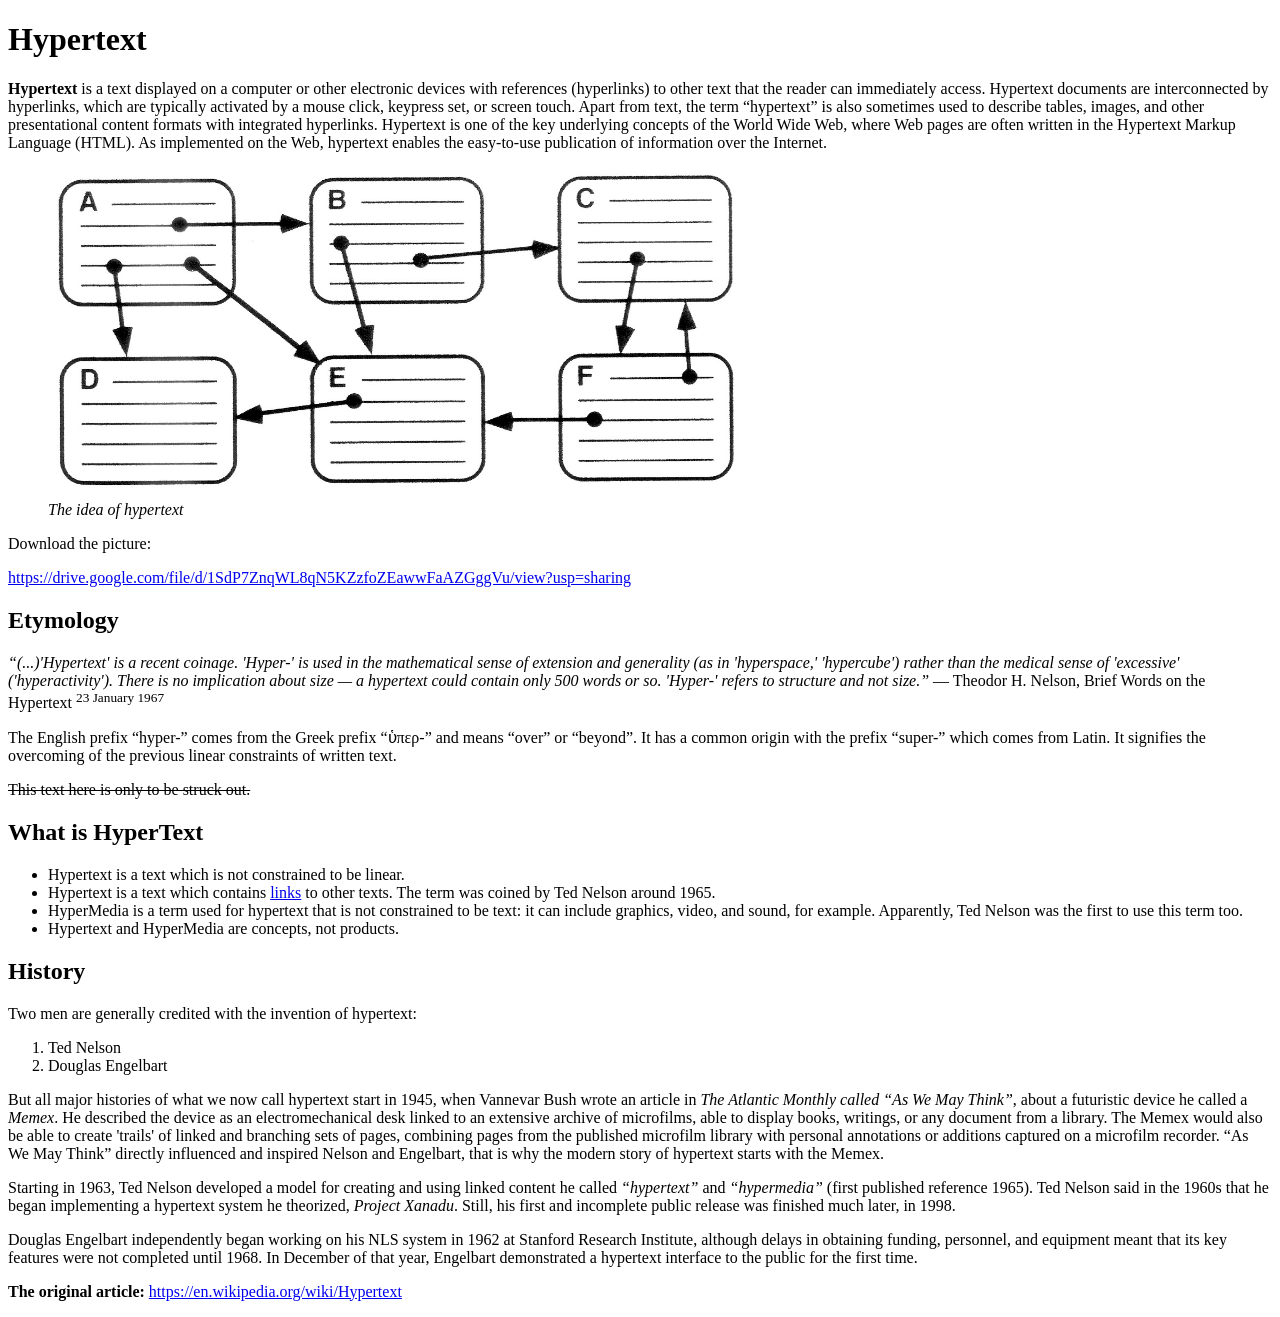
<file: less1_practice/index.html>
<!DOCTYPE html>
<html lang="en">
<head>
    <meta charset="UTF-8">
    <title>less1_practice</title>
</head>
<body>
<h1>Hypertext</h1>

<p>
    <strong>Hypertext</strong> is a text displayed on a computer or other electronic devices with references
    (hyperlinks) to other text that the reader can immediately access. Hypertext documents are
    interconnected by hyperlinks, which are typically activated by a mouse click, keypress set, or
    screen touch. Apart from text, the term “hypertext” is also sometimes used to describe tables,
    images, and other presentational content formats with integrated hyperlinks. Hypertext is one of
    the key underlying concepts of the World Wide Web, where Web pages are often written in the
    Hypertext Markup Language (HTML). As implemented on the Web, hypertext enables the
    easy-to-use publication of information over the Internet.
</p>

<figure>
<img src="hypertext1.jpg" width="700px" height="auto" alt="ABCDEF" />
<figcaption><em>The idea of hypertext</em></figcaption>
</figure>

<p>
    Download the picture:
</p>
<p>
    <a href="https://drive.google.com/file/d/1SdP7ZnqWL8qN5KZzfoZEawwFaAZGggVu/view?usp=sharing">https://drive.google.com/file/d/1SdP7ZnqWL8qN5KZzfoZEawwFaAZGggVu/view?usp=sharing</a>
</p>

<h2>Etymology</h2>

<p><em>“(...)'Hypertext' is a recent coinage. 'Hyper-' is used in the mathematical sense of extension and
    generality (as in 'hyperspace,' 'hypercube') rather than the medical sense of 'excessive'
    ('hyperactivity'). There is no implication about size — a hypertext could contain only 500 words
    or so. 'Hyper-' refers to structure and not size.”</em>
    — Theodor H. Nelson, Brief Words on the Hypertext <sup>23 January 1967</sup>
</p>
<p>
    The English prefix “hyper-” comes from the Greek prefix “ὑπερ-” and means “over” or “beyond”.
    It has a common origin with the prefix “super-” which comes from Latin. It signifies the
    overcoming of the previous linear constraints of written text.
</p>
<p>
    <s>This text here is only to be struck out.</s>
</p>

<h2>What is HyperText</h2>

<p>
<ul>
    <li>Hypertext is a text which is not constrained to be linear.</li>
    <li>Hypertext is a text which contains <a href="#">links</a> to other texts. The term was coined by Ted
    Nelson around 1965.</li>
    <li>HyperMedia is a term used for hypertext that is not constrained to be text: it can include
    graphics, video, and sound, for example. Apparently, Ted Nelson was the first to use this
    term too.</li>
    <li>Hypertext and HyperMedia are concepts, not products.</li>
</ul>

</p>

<h2>History</h2>

<p>
    Two men are generally credited with the invention of hypertext:
    <ol>
        <li>Ted Nelson</li>
        <li>Douglas Engelbart</li>
    </ol>
</p>

<p>But all major histories of what we now call hypertext start in 1945, when Vannevar Bush wrote
    an article in <em>The Atlantic Monthly called “As We May Think”</em>, about a futuristic device he called a
    <em>Memex</em>. He described the device as an electromechanical desk linked to an extensive archive of
    microfilms, able to display books, writings, or any document from a library. The Memex would
    also be able to create 'trails' of linked and branching sets of pages, combining pages from the
    published microfilm library with personal annotations or additions captured on a microfilm
    recorder. “As We May Think” directly influenced and inspired Nelson and Engelbart, that is why
    the modern story of hypertext starts with the Memex.
</p>
<p>
    Starting in 1963, Ted Nelson developed a model for creating and using linked content he called
    <em>“hypertext”</em> and <em>“hypermedia”</em> (first published reference 1965). Ted Nelson said in the 1960s that
    he began implementing a hypertext system he theorized, <em>Project Xanadu</em>. Still, his first and
    incomplete public release was finished much later, in 1998.
</p>
<p>
    Douglas Engelbart independently began working on his NLS system in 1962 at Stanford
    Research Institute, although delays in obtaining funding, personnel, and equipment meant that
    its key features were not completed until 1968. In December of that year, Engelbart
    demonstrated a hypertext interface to the public for the first time.
</p>
<p><strong>The original article:</strong> <a href="https://en.wikipedia.org/wiki/Hypertext">https://en.wikipedia.org/wiki/Hypertext</a></p>


</body>
</html>
</file>
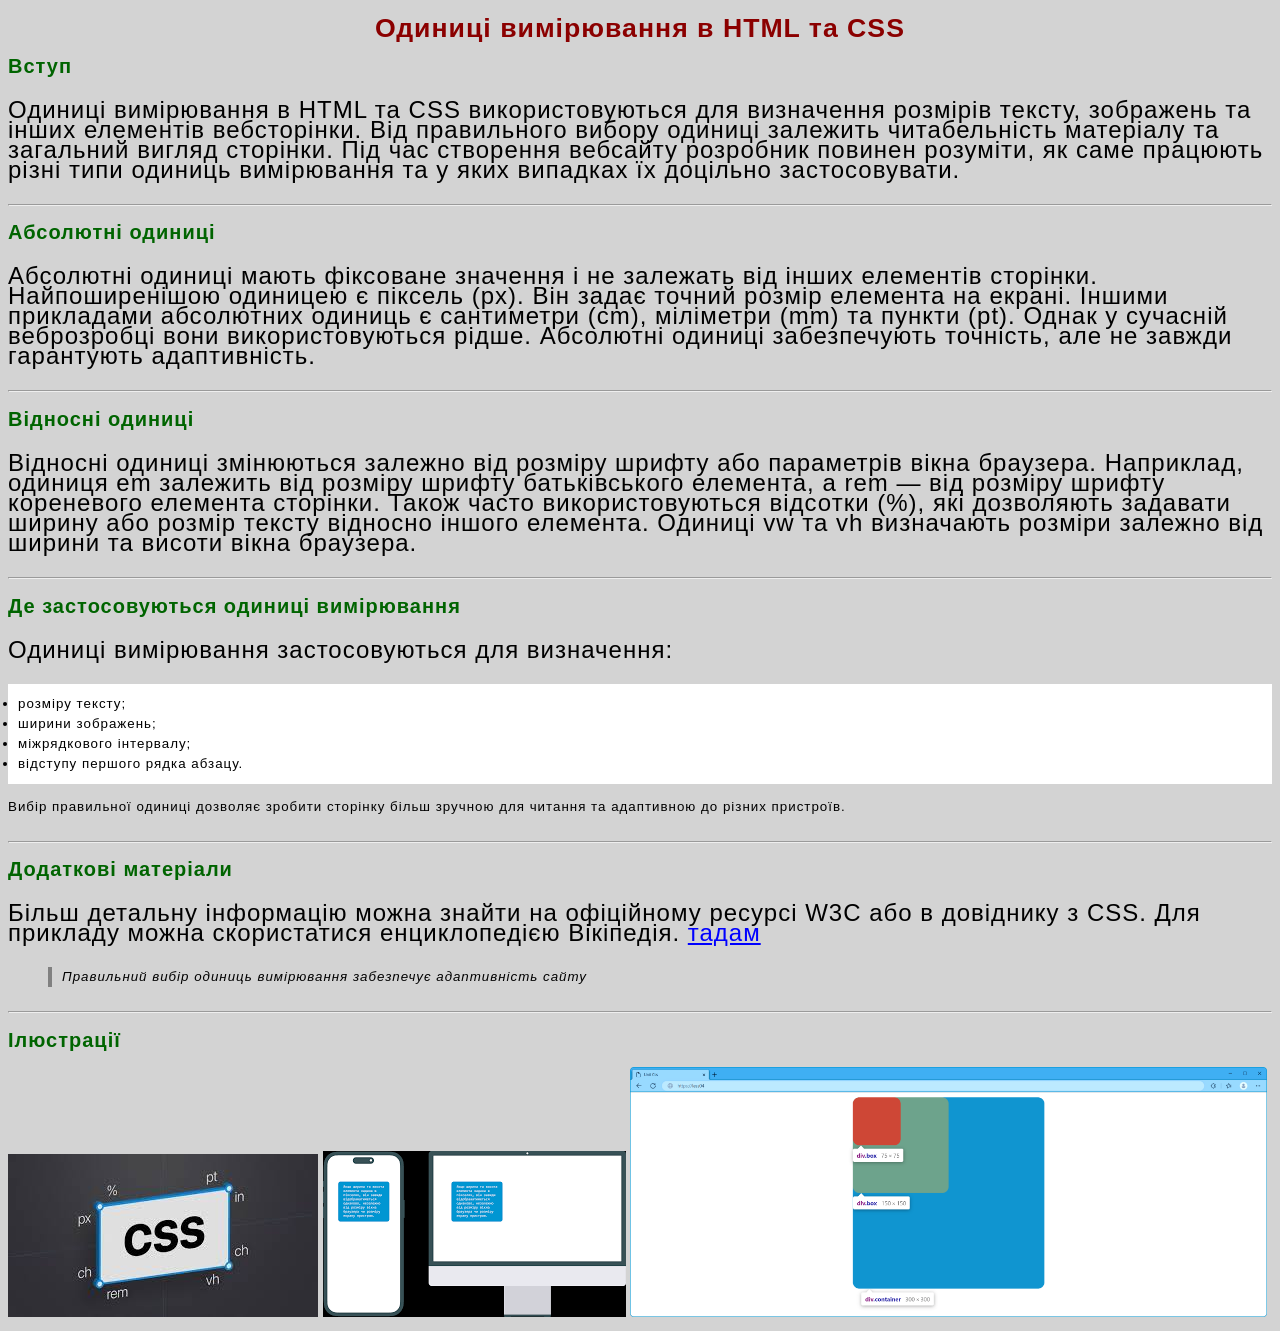
<file: less2/index.html>
<!DOCTYPE html>
<html lang="en">
<head>
    <meta charset="UTF-8">
    <title>Одиниці вимірювання в HTML та CSS</title>
    <link rel="stylesheet" href="styles/style.css">

    <style>
        h1 {
            color: darkred;
            text-align: center;
        }

        h2 {
            color: darkgreen;
        }

        blockquote {
            font-style: italic;
            border-left: 4px solid gray;
            padding-left: 10px;
        }
    </style>
</head>
<body>
<h1>Одиниці вимірювання в HTML та CSS</h1>

<h2>Вступ</h2>
<p>
    Одиниці вимірювання в HTML та CSS використовуються для визначення розмірів тексту, зображень та інших елементів вебсторінки. Від правильного вибору одиниці залежить читабельність матеріалу та загальний вигляд сторінки.
    Під час створення вебсайту розробник повинен розуміти, як саме працюють різні типи одиниць вимірювання та у яких випадках їх доцільно застосовувати.
</p>
<hr>
<h2>Абсолютні одиниці</h2>
<p>
    Абсолютні одиниці мають фіксоване значення і не залежать від інших елементів сторінки. Найпоширенішою одиницею є піксель (px). Він задає точний розмір елемента на екрані.
    Іншими прикладами абсолютних одиниць є сантиметри (cm), міліметри (mm) та пункти (pt). Однак у сучасній веброзробці вони використовуються рідше.
    Абсолютні одиниці забезпечують точність, але не завжди гарантують адаптивність.
</p>
<hr>
<h2>Відносні одиниці</h2>
<p>
    Відносні одиниці змінюються залежно від розміру шрифту або параметрів вікна браузера. Наприклад, одиниця em залежить від розміру шрифту батьківського елемента, а rem — від розміру шрифту кореневого елемента сторінки.
    Також часто використовуються відсотки (%), які дозволяють задавати ширину або розмір тексту відносно іншого елемента. Одиниці vw та vh визначають розміри залежно від ширини та висоти вікна браузера.
</p>
<hr>
<h2>Де застосовуються одиниці вимірювання</h2>
<p>
    Одиниці вимірювання застосовуються для визначення:
<ul>
    <li>розміру тексту;</li>
    <li>ширини зображень;</li>
    <li>міжрядкового інтервалу;</li>
    <li>відступу першого рядка абзацу.</li>
</ul>
Вибір правильної одиниці дозволяє зробити сторінку більш зручною для читання та адаптивною до різних пристроїв.
</p>

<hr>
<h2>Додаткові матеріали</h2>
<p>
    Більш детальну інформацію можна знайти на офіційному ресурсі W3C або в довіднику з CSS. Для прикладу можна скористатися енциклопедією Вікіпедія.
    <a href="#">тадам</a>
    <blockquote>Правильний вибір одиниць вимірювання забезпечує адаптивність сайту</blockquote>
</p>

<hr>
<h2>Ілюстрації</h2>

<img src="photo/1.jpg" alt="CSS">

<img src="photo/2.png" alt="Маштаб">

<img src="photo/3.png" height="250" alt="Телефон/Комп`ютер">
</body>
</html>
</file>
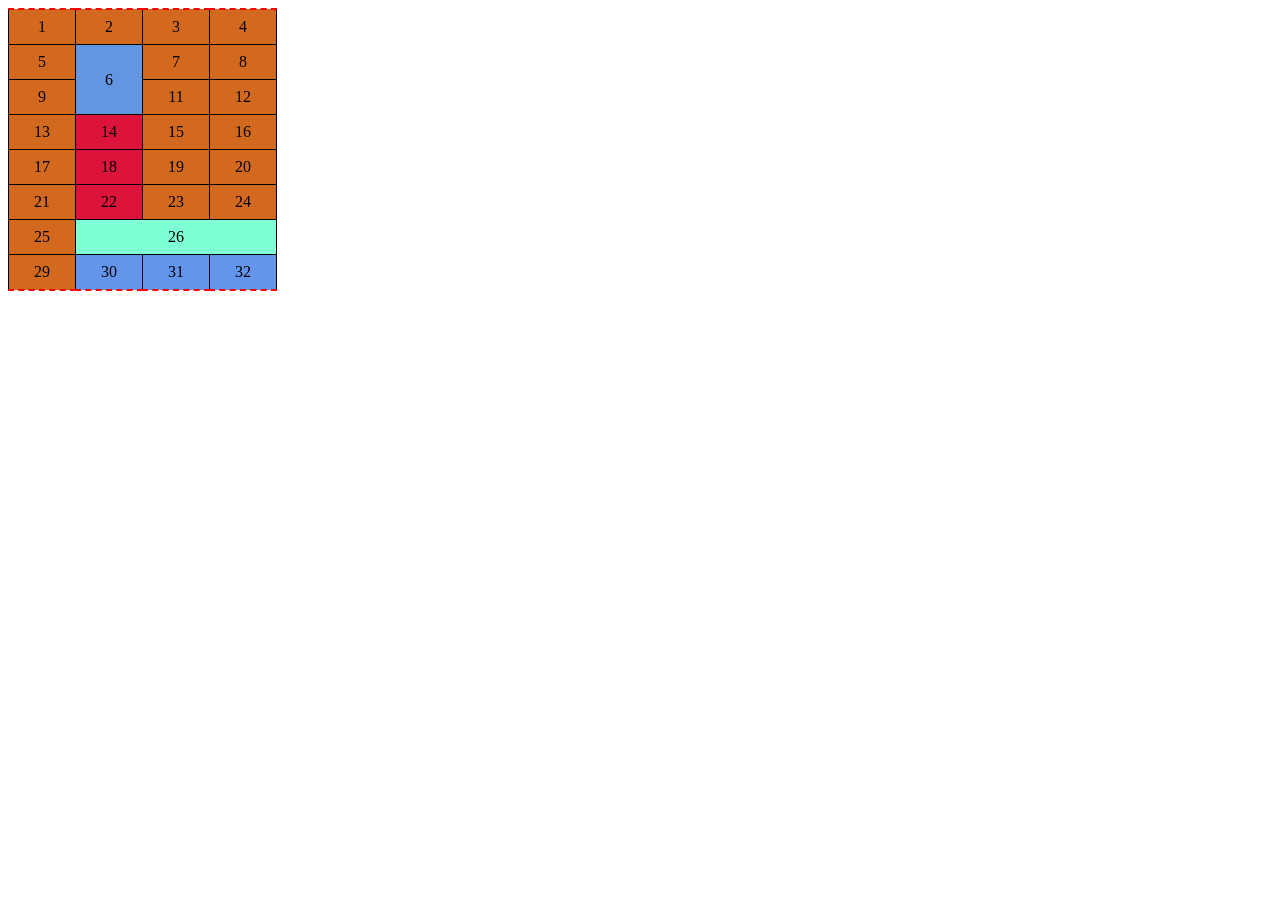
<file: less3/index.html>
<!DOCTYPE html>
<html lang="en">
<head>
    <meta charset="UTF-8">
    <title>Title</title>
    <link rel="stylesheet" href="style/style.css">
</head>
<body>

<table>
    <tr>
        <td bgcolor="#d2691e">1</td>
        <td bgcolor="#d2691e">2</td>
        <td bgcolor="#d2691e">3</td>
        <td bgcolor="#d2691e">4</td>
    </tr>
    <tr>
        <td bgcolor="#d2691e">5</td>
        <td bgcolor="#6495e" rowspan="2">6</td>
        <td bgcolor="#d2691e">7</td>
        <td bgcolor="#d2691e">8</td>
    </tr>
    <tr>
        <td bgcolor="#d2691e">9</td>
        <td bgcolor="#d2691e">11</td>
        <td bgcolor="#d2691e">12</td>
    </tr>
    <tr>
        <td bgcolor="#d2691e">13</td>
        <td bgcolor="#dc143c">14</td>
        <td bgcolor="#d2691e">15</td>
        <td bgcolor="#d2691e">16</td>
    </tr>
    <tr>
        <td bgcolor="#d2691e">17</td>
        <td bgcolor="#dc143c">18</td>
        <td bgcolor="#d2691e">19</td>
        <td bgcolor="#d2691e">20</td>
    </tr>
    <tr>
        <td bgcolor="#d2691e">21</td>
        <td bgcolor="#dc143c">22</td>
        <td bgcolor="#d2691e">23</td>
        <td bgcolor="#d2691e">24</td>
    </tr>
    <tr>
        <td bgcolor="#d2691e">25</td>
        <td bgcolor="#7fffd4" colspan="3">26</td>
    </tr>
    <tr>
        <td bgcolor="#d2691e">29</td>
        <td bgcolor="#6495ed">30</td>
        <td bgcolor="#6495ed">31</td>
        <td bgcolor="#6495ed">32</td>
    </tr>
</table>
</body>
</html>
</file>
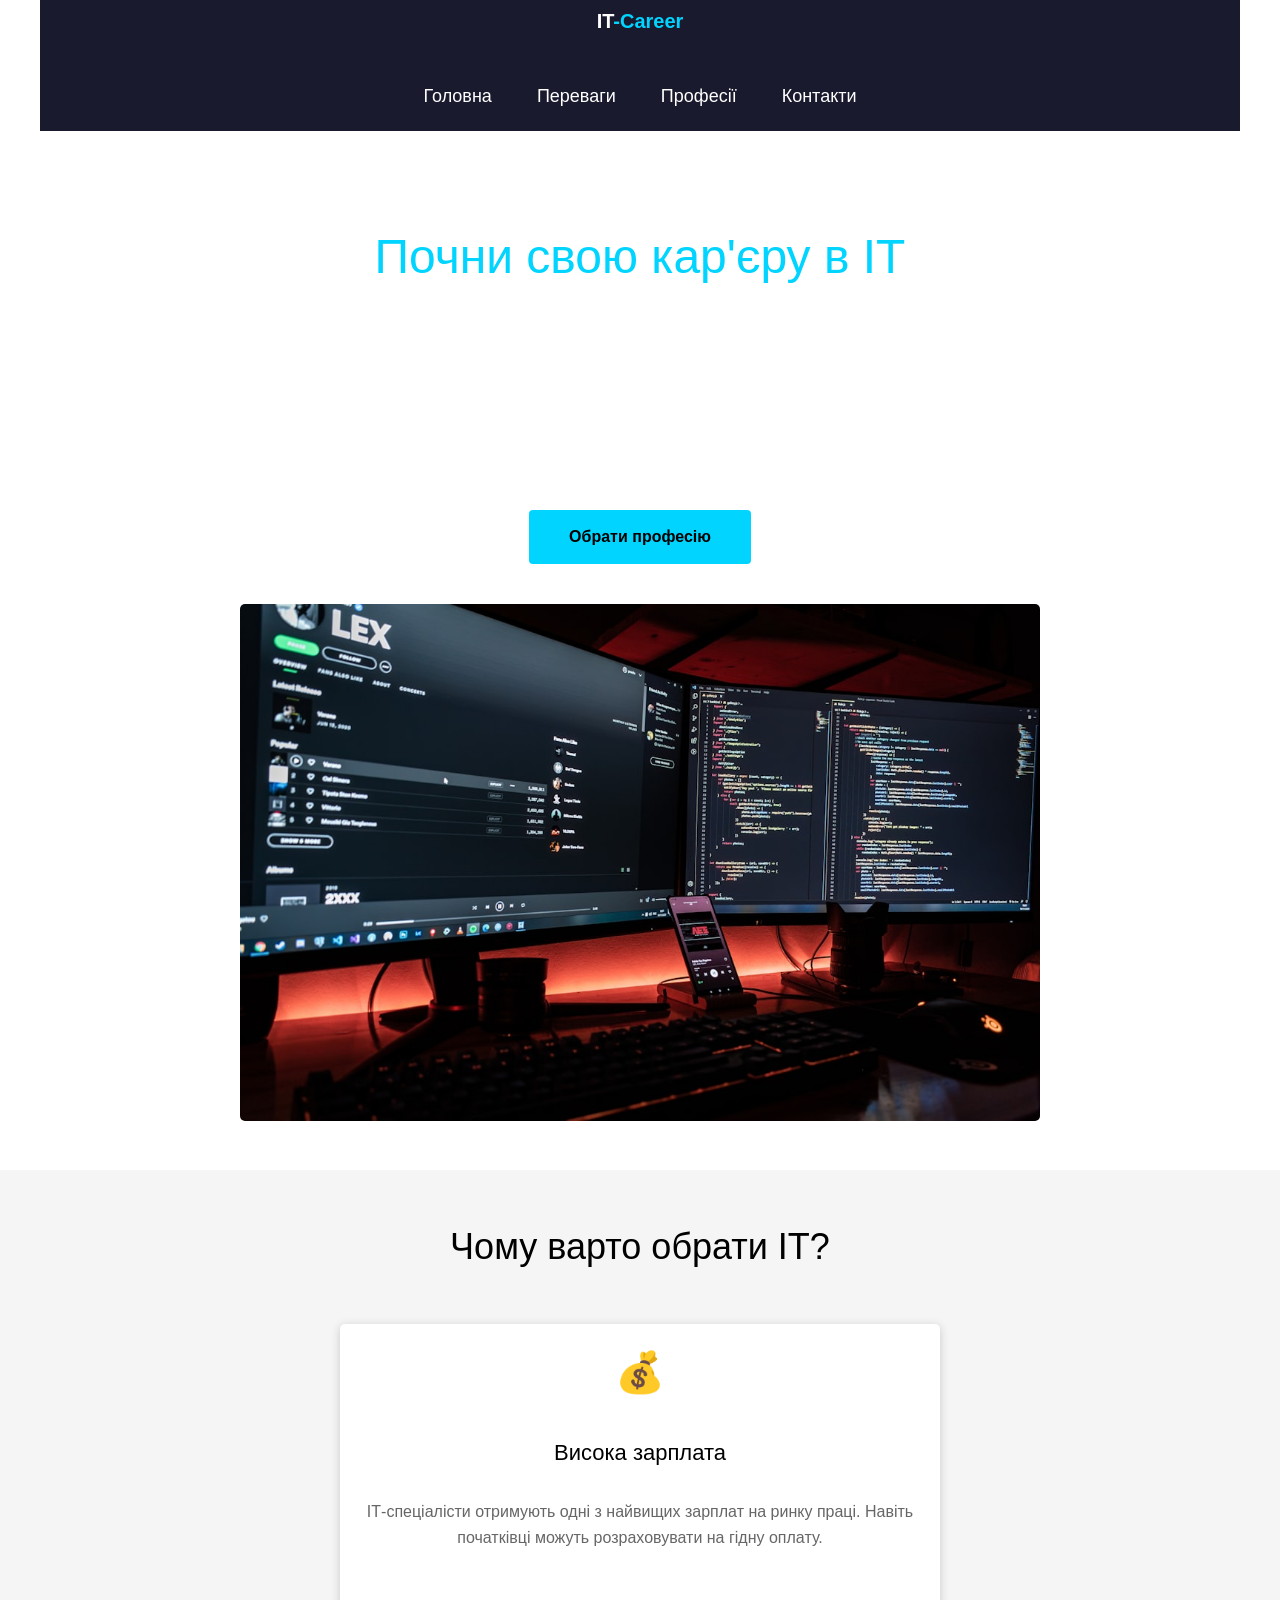
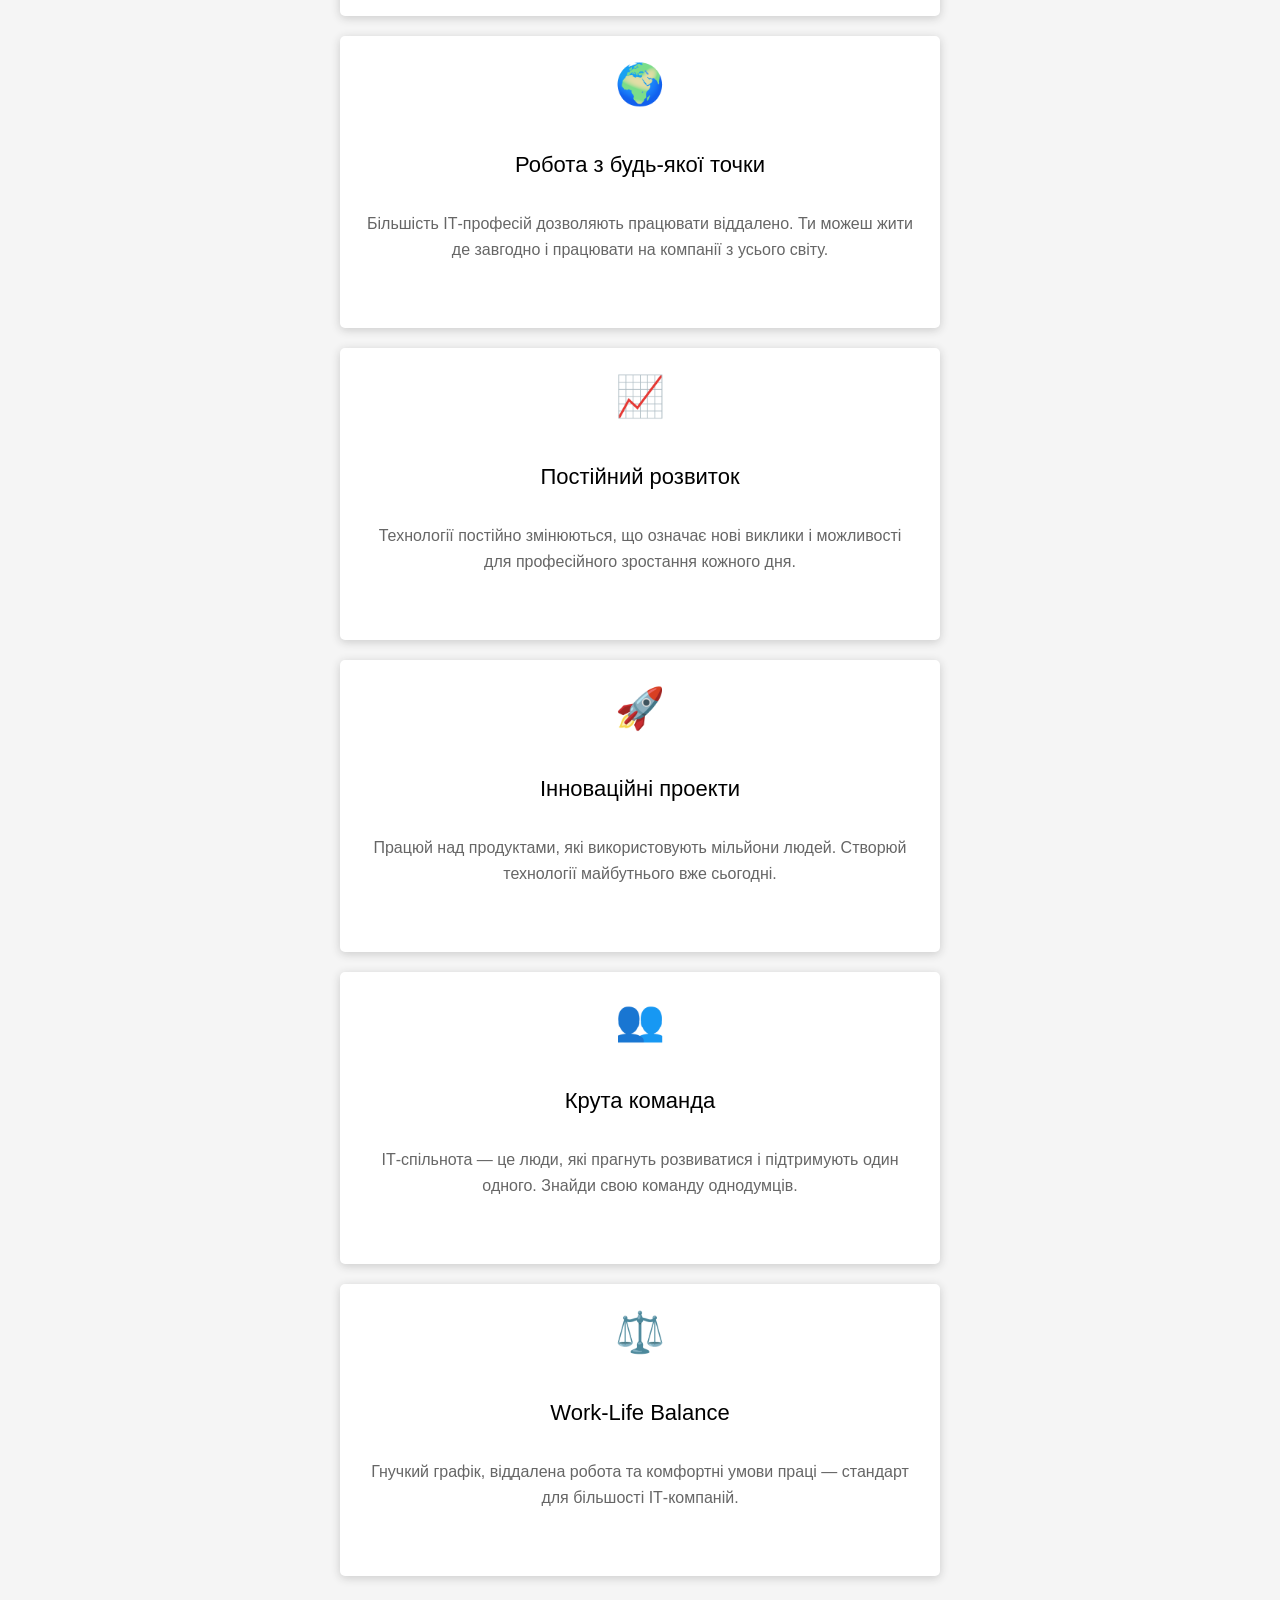
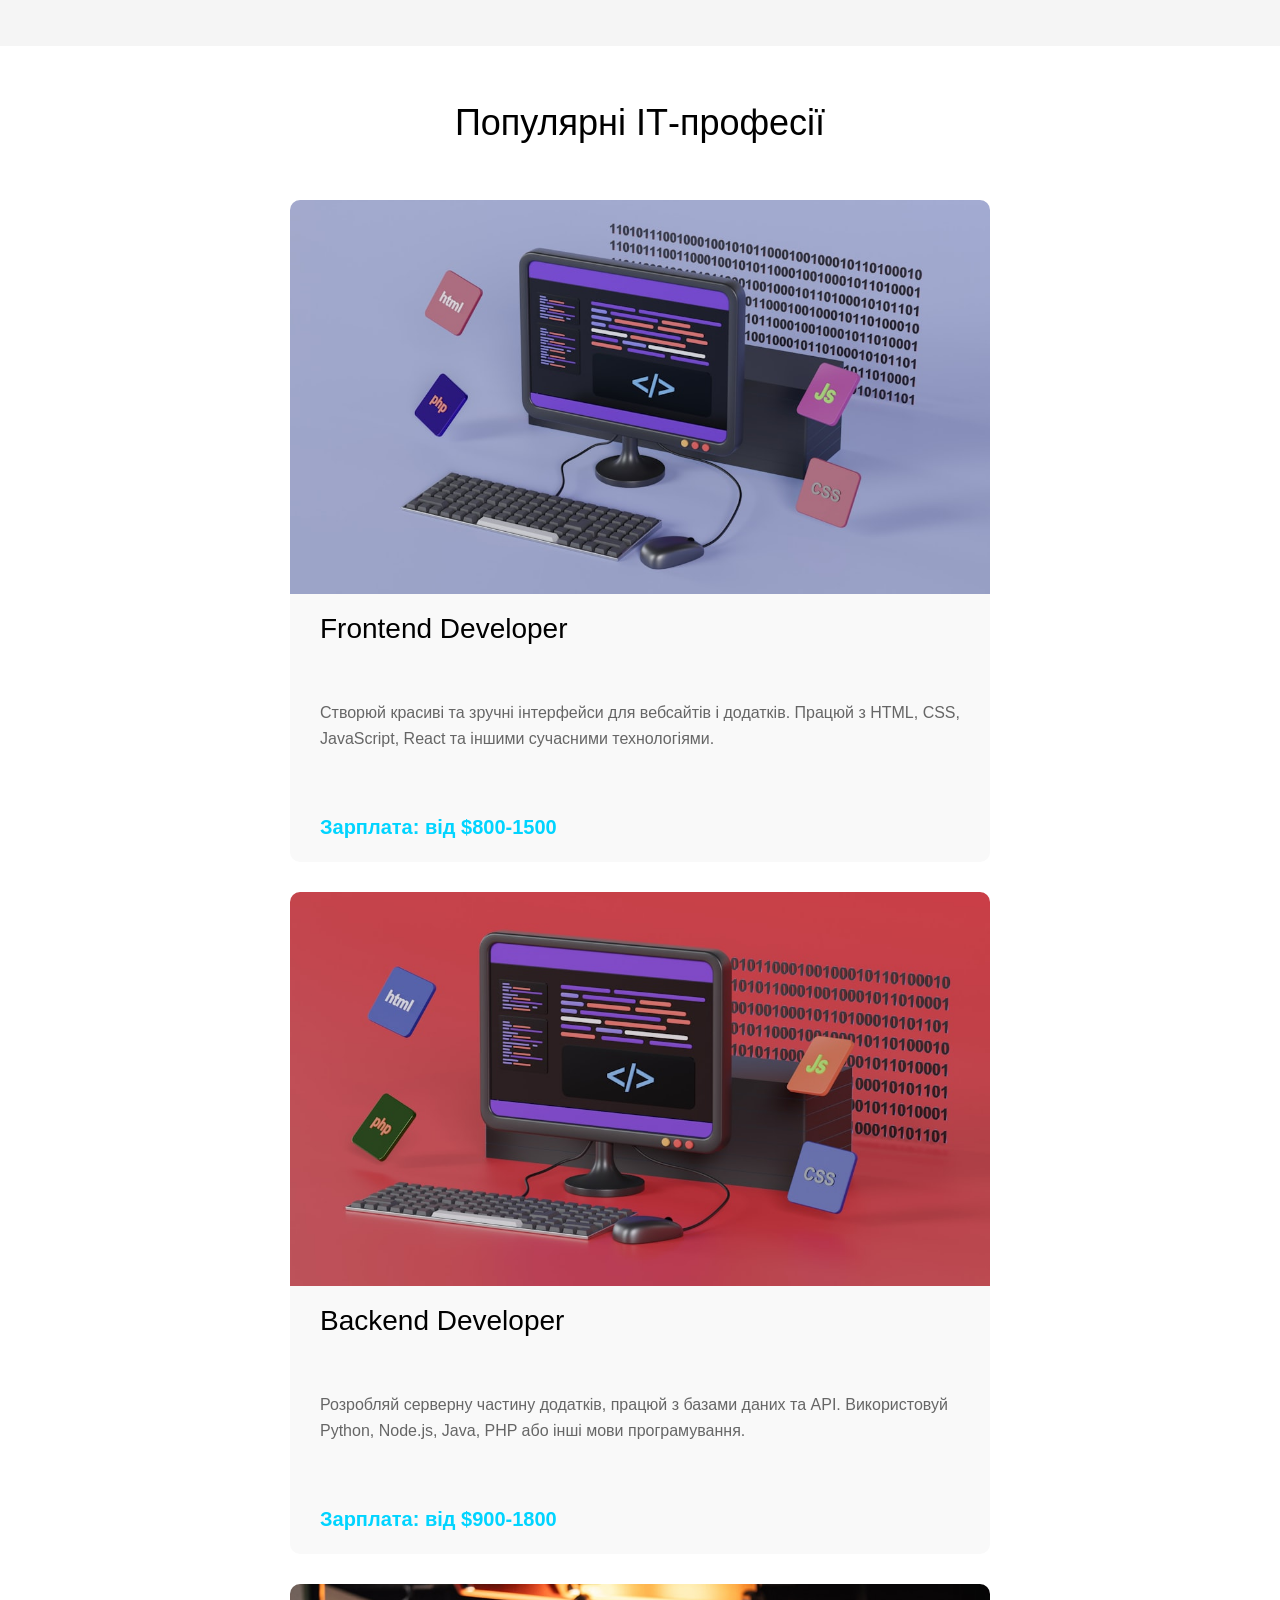
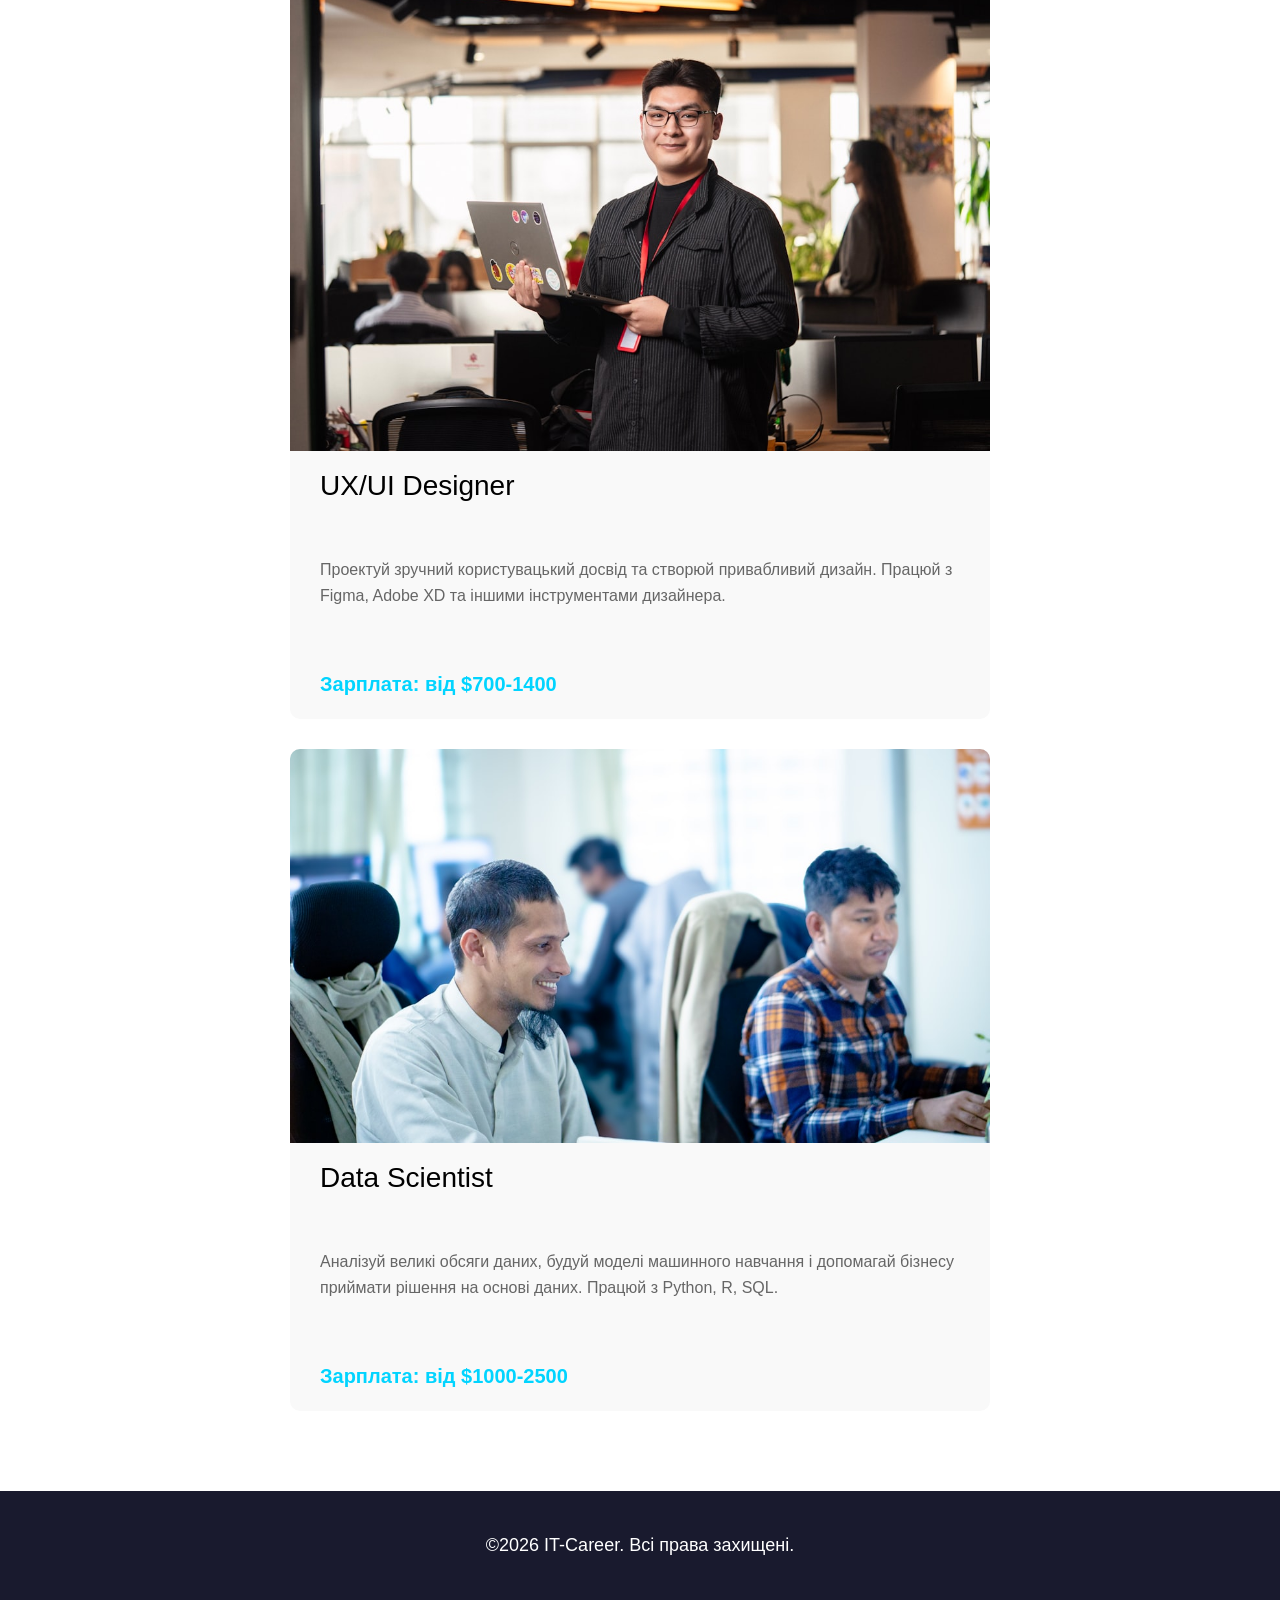
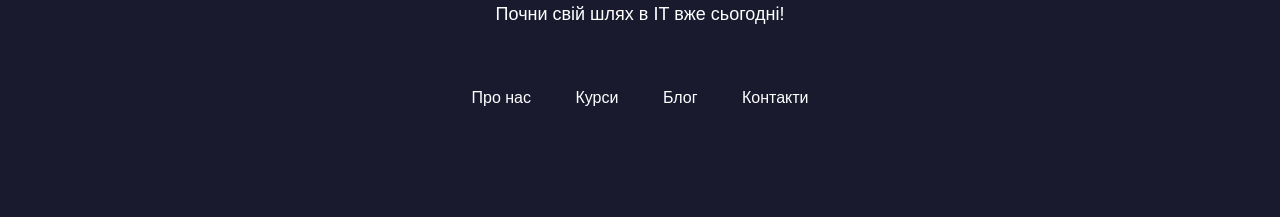
<file: less6/index.html>
<!DOCTYPE html>
<html lang="en">
<head>
    <meta charset="UTF-8">
    <title>Title</title>
    <link rel="stylesheet" href="style/style.css" type="text/css">
</head>
<body>
<header class="header-color">
    <div class="wrapper ">
        <div class="header-top">
            <div class="logo">IT<span class="blue">-Career</span></div>
            <nav class="nav">
                <ul>
                    <li><a href="#">Головна</a></li>
                    <li><a href="#">Переваги</a></li>
                    <li><a href="#">Професії</a></li>
                    <li><a href="#">Контакти</a></li>
                </ul>
            </nav>
        </div>
        <h1 class="blue">Почни свою кар'єру в ІТ</h1>
        <p>ІТ-індустрія — це твоя можливість працювати над інноваційними проектами, <br>отримувати високу зарплату та розвиватися в динамічному середовищі.</br> Приєднуйся до мільйонів професіоналів по всьому світу!</p>
        <button>Обрати професію</button>
        <img src="images/1.jpg" alt="header">
    </div>
</header>

<section class="reasons">
    <div class="wrapper">
        <h2>Чому варто обрати ІТ?</h2>
        <article class="reasons-box">
            <div class="reasons-box-icon">
                💰
            </div>
            <h3>Висока зарплата</h3>
            <p>ІТ-спеціалісти отримують одні з найвищих зарплат на ринку праці. Навіть початківці можуть розраховувати на гідну оплату.</p>
        </article>
        <article class="reasons-box">
            <div class="reasons-box-icon">
                🌍
            </div>
            <h3>Робота з будь-якої точки</h3>
            <p>Більшість ІТ-професій дозволяють працювати віддалено. Ти можеш жити де завгодно і працювати на компанії з усього світу.</p>
        </article>
        <article class="reasons-box">
            <div class="reasons-box-icon">
                📈
            </div>
            <h3>Постійний розвиток</h3>
            <p>Технології постійно змінюються, що означає нові виклики і можливості для професійного зростання кожного дня.</p>
        </article>
        <article class="reasons-box">
            <div class="reasons-box-icon">
                🚀
            </div>
            <h3>Інноваційні проекти</h3>
            <p>Працюй над продуктами, які використовують мільйони людей. Створюй технології майбутнього вже сьогодні.</p>
        </article>
        <article class="reasons-box">
            <div class="reasons-box-icon">
                👥
            </div>
            <h3>Крута команда</h3>
            <p>ІТ-спільнота — це люди, які прагнуть розвиватися і підтримують один одного. Знайди свою команду однодумців.</p>
        </article>
        <article class="reasons-box">
            <div class="reasons-box-icon">
                ⚖️
            </div>
            <h3>Work-Life Balance</h3>
            <p>Гнучкий графік, віддалена робота та комфортні умови праці — стандарт для більшості ІТ-компаній.</p>
        </article>
    </div>
</section>
<section class="professions">
    <div class="wrapper">
        <h2>Популярні ІТ-професії</h2>
        <article class="professions-card">
            <img src="images/2.jpg" alt="card">
            <h3>Frontend Developer</h3>
            <p>Створюй красиві та зручні інтерфейси для вебсайтів і додатків. Працюй з HTML, CSS, JavaScript, React та іншими сучасними технологіями.</p>
            <p class="blue">Зарплата: від $800-1500</p>
        </article>
        <article class="professions-card">
            <img src="images/3.jpg" alt="card">
            <h3>Backend Developer</h3>
            <p>Розробляй серверну частину додатків, працюй з базами даних та API. Використовуй Python, Node.js, Java, PHP або інші мови програмування.</p>
            <p class="blue">Зарплата: від $900-1800</p>
        </article>
        <article class="professions-card">
            <img src="images/4.jpg" alt="card">
            <h3>UX/UI Designer</h3>
            <p>Проектуй зручний користувацький досвід та створюй привабливий дизайн. Працюй з Figma, Adobe XD та іншими інструментами дизайнера.</p>
            <p class="blue">Зарплата: від $700-1400</p>
        </article>
        <article class="professions-card">
            <img src="images/5.jpg" alt="card">
            <h3>Data Scientist</h3>
            <p>Аналізуй великі обсяги даних, будуй моделі машинного навчання і допомагай бізнесу приймати рішення на основі даних. Працюй з Python, R, SQL.</p>
            <p class="blue">Зарплата: від $1000-2500</p>
        </article>
    </div>
</section>
<footer>
    <div class="wrapper">
        <p>&copy;2026 IT-Career. Всі права захищені.</p>
        <p>Почни свій шлях в ІТ вже сьогодні!</p>
        <nav>
            <ul>
                <li><a href="#" class="blue"></a>Про нас</li>
                <li><a href="#" class="blue"></a>Курси</li>
                <li><a href="#" class="blue"></a>Блог</li>
                <li><a href="#" class="blue"></a>Контакти</li>
            </ul>
        </nav>
    </div>
</footer>


</body>
</html>
</file>
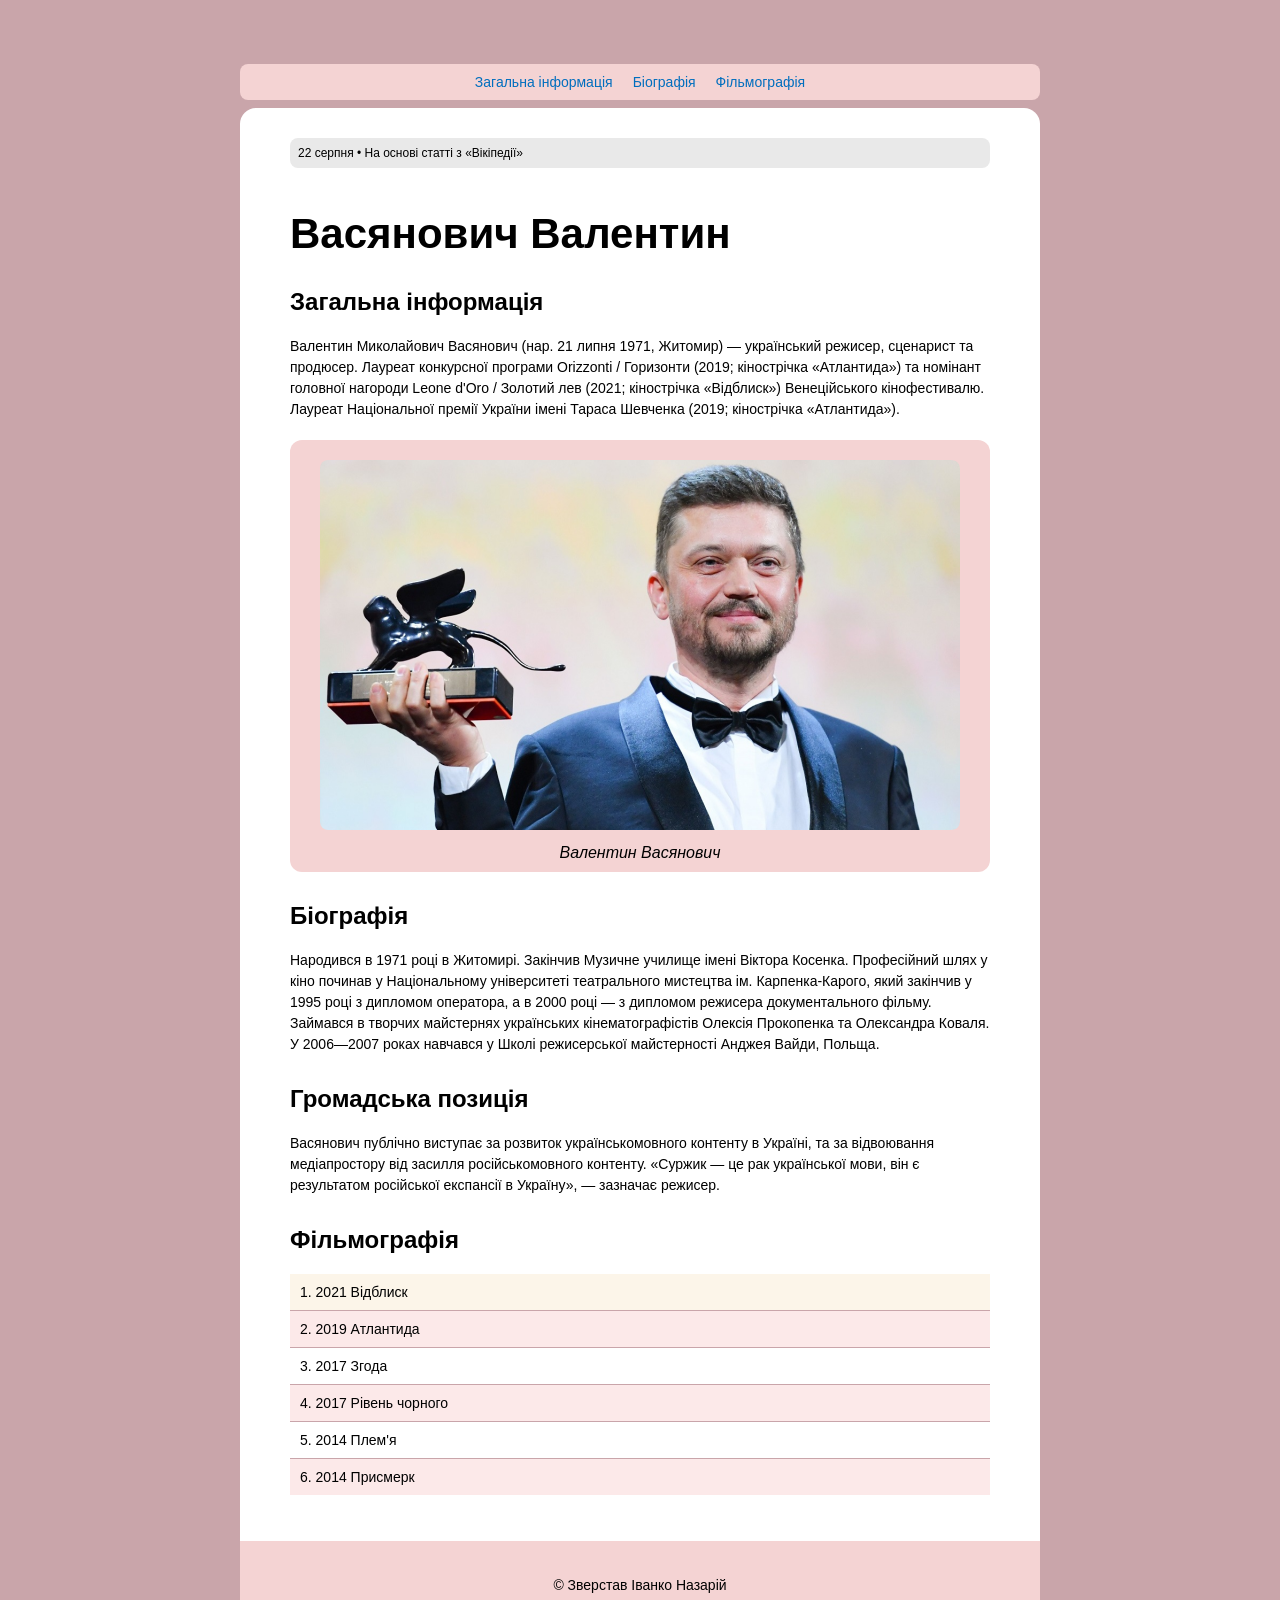
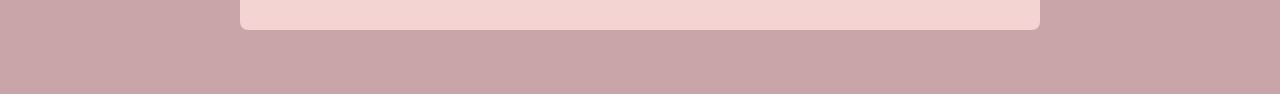
<file: practika_vasyanovich/index.html>
<!DOCTYPE html>
<html lang="uk">
<head>
    <meta charset="UTF-8">
    <title>Валентин Васянович</title>
    <link rel="stylesheet" href="style/style.css" type="text/css">
</head>
<body>

    <div class="container">
        <header>
            <nav>
                <a href="#" class="nav-link">Загальна інформація</a>
                <a href="#" class="nav-link">Біографія</a>
                <a href="#" class="nav-link">Фільмографія</a>
            </nav>
        </header>

        <main>
            <article>
                <div class="meta-info">
                    22 серпня • На основі статті з «Вікіпедії»
                </div>

                <section class="intro">
                    <h1>Васянович Валентин</h1>
                    <h2>Загальна інформація</h2>
                    <p>
                        Валентин Миколайович Васянович (нар. 21 липня 1971, Житомир) — український режисер, сценарист та продюсер. 
                        Лауреат конкурсної програми Orizzonti / Горизонти (2019; кінострічка «Атлантида») та номінант головної нагороди Leone d'Oro / Золотий лев (2021; кінострічка «Відблиск») Венеційського кінофестивалю.
                        Лауреат Національної премії України імені Тараса Шевченка (2019; кінострічка «Атлантида»).
                    </p>
                </section>

                <figure class="main-image">
                    <img src="images/1.png" alt="Валентин Васянович">
                    <figcaption>Валентин Васянович</figcaption>
                </figure>

                <section class="biography">
                    <h2>Біографія</h2>
                    <p>
                        Народився в 1971 році в Житомирі. Закінчив Музичне училище імені Віктора Косенка. Професійний шлях у кіно починав у Національному університеті театрального мистецтва ім. Карпенка-Карого, який закінчив у 1995 році з дипломом оператора, а в 2000 році — з дипломом режисера документального фільму.
                        Займався в творчих майстернях українських кінематографістів Олексія Прокопенка та Олександра Коваля. У 2006—2007 роках навчався у Школі режисерської майстерності Анджея Вайди, Польща.
                    </p>
                </section>

                <section class="position">
                    <h2>Громадська позиція</h2>
                    <p>
                        Васянович публічно виступає за розвиток українськомовного контенту в Україні, та за відвоювання медіапростору від засилля російськомовного контенту. «Суржик — це рак української мови, він є результатом російської експансії в Україну», — зазначає режисер.
                    </p>
                </section>

                <section class="filmography">
                    <h2>Фільмографія</h2>
                    <ol class="film-list">
                        <li>1. 2021 Відблиск</li>
                        <li>2. 2019 Атлантида</li>
                        <li>3. 2017 Згода</li>
                        <li>4. 2017 Рівень чорного</li>
                        <li>5. 2014 Плем'я</li>
                        <li>6. 2014 Присмерк</li>
                    </ol>
                </section>
            </article>
        </main>

        <footer>
            <p>&copy; Зверстав Іванко Назарій</p>
        </footer>
    </div>

</body>
</html>
</file>
<file: less2/styles/style.css>
body {
    background-color: lightgray;
    font-family: Arial, Helvetica, sans-serif;
    font-size: 10pt;
    line-height: 1.5em;
    letter-spacing: 1px;
}

p {
    font-size: 18pt;
}

ul {
    background-color: white;
    padding: 10px;
}

a {
    color: blue;
}

.image {
    width: 200px;
    height: 200px;
    border-radius: 10px;
}
</file>
<file: less3/style/style.css>
table, td {
    text-align: center;
    border: 1px solid black;
    padding-right: 25px;
    padding-left: 25px;
    padding-bottom: 8px;
    padding-top: 8px ;

}
table {
    border-collapse: collapse;
    border-top: dashed red 2px;
    border-bottom: dashed red 2px;
}
</file>
<file: less6/style/style.css>
*{
    margin: 0;
    padding: 0;
    box-sizing: border-box;
    text-decoration: none;
    list-style: none;
}
html{
    font-family: Arial, sans-serif;
    text-align: center;
}
.wrapper{
    max-width: 1200px;
    margin: 0 auto;
}
.blue{
    color: #01d4ff;
    padding: 40px 0;
}
header{
    color: #fff;
}
.header-top{
    background: #191a2e;
}
.logo{
    font-size: 20px;
    line-height: 42px;
    font-weight: bold;
    margin-bottom: 20px;
}
nav{
    margin-bottom: 50px;
}
nav ul li{
    display: inline-block;
    margin: 20px;
}
nav ul li a{
    color: #fff;
}
.header-color .wrapper h1{
    font-size: 48px;
    line-height: 72px;
    font-weight: 500;
    margin-bottom: 50px;
}
.header-color, .wrapper p{
    font-size: 18px;
    line-height: 29px;
    margin-bottom: 40px;
}
button{
    display: block;
    margin: 0 auto 40px;
    border: none;
    background: #01d4ff;
    padding: 10px 40px;
    font-size: 16px;
    line-height: 34px;
    font-weight: bold;
    border-radius: 4px;
}
.header-color .wrapper img{
    width: 800px;
    border-radius: 5px;
}
.reasons{
    background: #f5f5f5;
}
h2{
    font-size: 36px;
    line-height: 54px;
    font-weight: 500;
    margin-bottom: 50px;
}
.reasons, .professions {
    padding: 50px 0;
}
.reasons-box{
    max-width: 600px;
    background: #fff;
    border-radius: 5px;
    padding: 25px;
    box-shadow: 0 2px 10px rgba(37, 37, 37, 0.2);
}
.reasons .wrapper article{
    margin: 0 auto 20px;
}
.reasons-box-icon{
    font-size: 40px;
    margin-bottom: 40px;
}
h3{
    font-size: 22px;
    line-height: 33px;
    font-weight: 500;
    margin-bottom: 30px;
}
.reasons-box p{
    font-size: 16px;
    line-height: 26px;
    color: #666666
}
.professions-card{
    max-width: 700px;
    overflow: hidden;
    margin: 0 auto 30px;
    background: #f9f9f9;
    border-radius: 10px;
    text-align: left;
}
.professions-card img{
    object-fit: cover;
    width: 100%;
}
.professions-card h3{
    font-size: 28px;
    line-height: 42px;
    padding: 10px 30px;
}
.professions-card p{
    font-size: 16px;
    line-height: 26px;
    color: #666666;
    padding: 10px 30px;
}
.professions-card p.blue{
    color: #01d4ff;
    font-size: 20px;
    line-height: 30px;
    font-weight: 700;
    margin-bottom: 10px;
}
footer{
    background: #191a2e;
    color: #fff;
    padding: 40px 0;
}
footer p{
    font-size: 14px;
    line-height: 21px;
    margin-bottom: 20px;
}
</file>
<file: practika_vasyanovich/style/style.css>
body {
    background-color: #C9A5AA;
    font-family: 'Arial', sans-serif;
    display: flex;
    justify-content: center;
    padding: 64px 0;
    margin: 0;
}

.container {
    width: 800px;
}

header nav {
    background: #F4D3D3;
    padding: 10px;
    border-radius: 8px;
    display: flex;
    justify-content: center;
    gap: 20px;
    margin-bottom: 8px;
}

.nav-link {
    text-decoration: none;
    font-size: 14px;
}

.nav-link:link { color: #006EBE; }
.nav-link:visited { color: #0B257D; }
.nav-link:hover { color: #5EAAE0; }

main {
    background: #FFFFFF;
    border-radius: 16px 16px 0 0;
    padding: 30px 50px;
}

h1 {
    font-family: Verdana, sans-serif;
    font-size: 42px;
    margin-bottom: 20px;
}
h2 {
    font-family: Verdana, sans-serif;
    font-size: 24px;
    margin-top: 30px;
}
p {
    font-family: ABeeZee, sans-serif;
    font-size: 14px;
    line-height: 1.5;
}

.meta-info {
    background: #E9E9E9;
    padding: 8px;
    border-radius: 8px;
    font-size: 12px;
    margin-bottom: 20px;
}

.main-image {
    background: #F4D3D3;
    padding: 20px 20px 10px;
    border-radius: 12px;
    text-align: center;
    margin: 20px 0;
}

.main-image img {
    width: 640px;
    border-radius: 8px;
}

.main-image figcaption {
    font-style: italic;
    font-size: 16px;
    margin-top: 10px;
}

.film-list {
    list-style: none;
    padding: 0;
}

.film-list li {
    padding: 10px;
    font-family: ABeeZee, sans-serif;
    font-size: 14px;
}

.film-list li:not(:last-child) {
    border-bottom: 1px solid #C9A5AA;
}

.film-list li:nth-child(even) {
    background-color: #FCE9E9;
}

.film-list li:first-child {
    background-color: #FCF5E9;
}

footer {
    background: #F4D3D3;
    padding: 20px;
    text-align: center;
    border-radius: 0 0 8px 8px;
}
</file>
